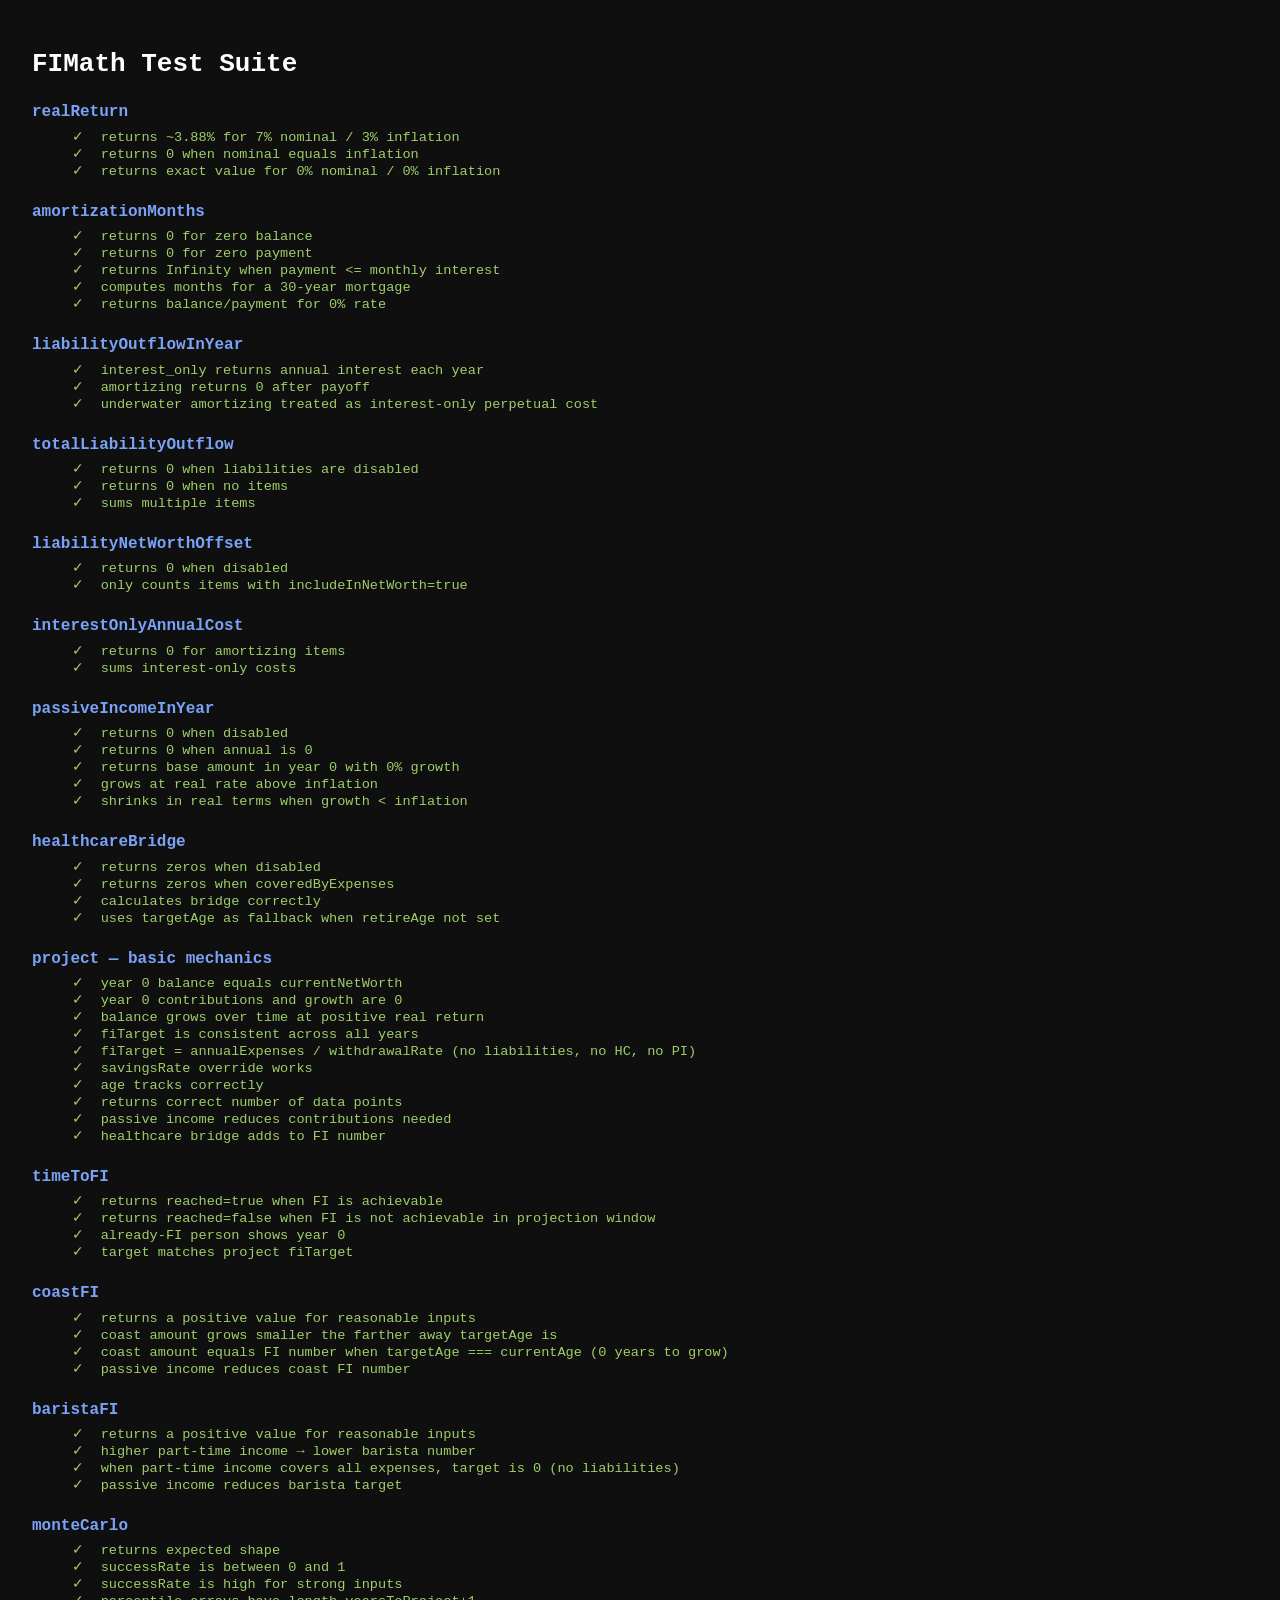
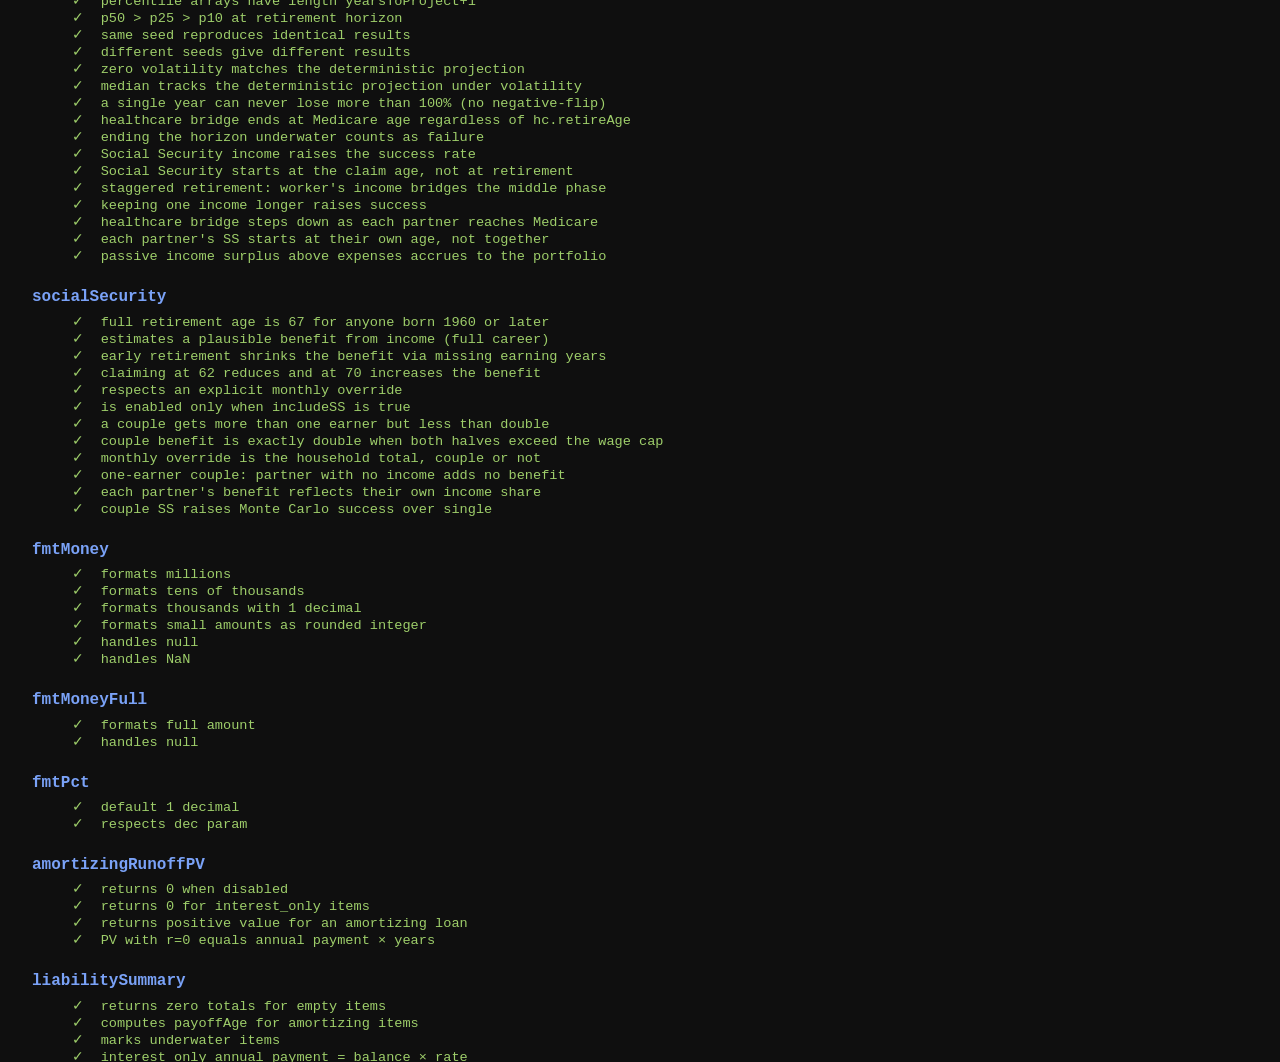
<file: tests/fi-math.test.html>
<!DOCTYPE html>
<html lang="en">
<head>
  <meta charset="UTF-8">
  <title>FIMath Test Suite</title>
  <style>
    body { font-family: monospace; padding: 1.5rem; background: #0f0f0f; color: #ccc; }
    h1 { color: #fff; margin-bottom: 1.5rem; }
    .suite { margin-bottom: 1.5rem; }
    .suite-name { color: #7aa2f7; font-size: 1rem; font-weight: bold; margin-bottom: 0.4rem; }
    .pass { color: #9ece6a; }
    .fail { color: #f7768e; }
    .error { color: #e0af68; }
    .summary { margin-top: 1.5rem; font-size: 1.1rem; font-weight: bold; }
    .summary.all-pass { color: #9ece6a; }
    .summary.has-fail { color: #f7768e; }
    pre { margin: 0 0 0 1.5rem; font-size: 0.85rem; }
  </style>
</head>
<body>
  <h1>FIMath Test Suite</h1>
  <div id="output"></div>

  <script src="../lib/fi-math.js"></script>
  <script>
    // ---------------------------------------------------------------------------
    // Micro test framework
    // ---------------------------------------------------------------------------
    const suites = [];
    let currentSuite = null;

    function describe(name, fn) {
      currentSuite = { name, tests: [] };
      suites.push(currentSuite);
      fn();
      currentSuite = null;
    }

    function it(name, fn) {
      currentSuite.tests.push({ name, fn });
    }

    function expect(actual) {
      return {
        toBe(expected) {
          if (actual !== expected) throw new Error(`expected ${JSON.stringify(expected)}, got ${JSON.stringify(actual)}`);
        },
        toBeCloseTo(expected, digits = 4) {
          const tol = 0.5 * Math.pow(10, -digits);
          if (Math.abs(actual - expected) > tol) {
            throw new Error(`expected ~${expected} (±${tol}), got ${actual}`);
          }
        },
        toBeGreaterThan(n) {
          if (!(actual > n)) throw new Error(`expected ${actual} > ${n}`);
        },
        toBeLessThan(n) {
          if (!(actual < n)) throw new Error(`expected ${actual} < ${n}`);
        },
        toBeBetween(lo, hi) {
          if (actual < lo || actual > hi) throw new Error(`expected ${actual} to be between ${lo} and ${hi}`);
        },
        toBeNull() {
          if (actual !== null) throw new Error(`expected null, got ${JSON.stringify(actual)}`);
        },
        toBeTruthy() {
          if (!actual) throw new Error(`expected truthy, got ${JSON.stringify(actual)}`);
        },
        toBeFalsy() {
          if (actual) throw new Error(`expected falsy, got ${JSON.stringify(actual)}`);
        },
        toEqual(expected) {
          const a = JSON.stringify(actual), b = JSON.stringify(expected);
          if (a !== b) throw new Error(`expected ${b}, got ${a}`);
        },
      };
    }

    // ---------------------------------------------------------------------------
    // Helpers
    // ---------------------------------------------------------------------------
    const M = window.FIMath;

    function baseInputs(overrides = {}) {
      return {
        currentAge: 30,
        currentNetWorth: 100_000,
        annualIncome: 100_000,
        annualExpenses: 60_000,
        annualReturn: 7,
        inflation: 3,
        withdrawalRate: 4,
        yearsToProject: 40,
        ...overrides,
      };
    }

    // ---------------------------------------------------------------------------
    // Tests
    // ---------------------------------------------------------------------------

    describe("realReturn", () => {
      it("returns ~3.88% for 7% nominal / 3% inflation", () => {
        // (1.07 / 1.03) - 1 ≈ 0.038835
        expect(M.realReturn(7, 3)).toBeCloseTo(0.038835, 4);
      });
      it("returns 0 when nominal equals inflation", () => {
        expect(M.realReturn(5, 5)).toBeCloseTo(0, 6);
      });
      it("returns exact value for 0% nominal / 0% inflation", () => {
        expect(M.realReturn(0, 0)).toBe(0);
      });
    });

    describe("amortizationMonths", () => {
      it("returns 0 for zero balance", () => {
        expect(M.amortizationMonths(0, 5, 1000)).toBe(0);
      });
      it("returns 0 for zero payment", () => {
        expect(M.amortizationMonths(10_000, 5, 0)).toBe(0);
      });
      it("returns Infinity when payment <= monthly interest", () => {
        // $100k at 12% → $1000/mo interest; paying $1000 never pays off
        expect(M.amortizationMonths(100_000, 12, 1000)).toBe(Infinity);
      });
      it("computes months for a 30-year mortgage", () => {
        // $300k at 6% → payment = $1798.65/mo → 360 months
        const months = M.amortizationMonths(300_000, 6, 1798.65);
        expect(months).toBeCloseTo(360, 0);
      });
      it("returns balance/payment for 0% rate", () => {
        expect(M.amortizationMonths(12_000, 0, 1000)).toBeCloseTo(12, 4);
      });
    });

    describe("liabilityOutflowInYear", () => {
      it("interest_only returns annual interest each year", () => {
        const item = { kind: "interest_only", balance: 100_000, rate: 6 };
        expect(M.liabilityOutflowInYear(item, 0)).toBeCloseTo(6_000, 1);
        expect(M.liabilityOutflowInYear(item, 20)).toBeCloseTo(6_000, 1);
      });
      it("amortizing returns 0 after payoff", () => {
        // ~12-month loan: $12k at 0%, $1000/mo
        const item = { kind: "amortizing", balance: 12_000, rate: 0, monthlyPayment: 1000 };
        expect(M.liabilityOutflowInYear(item, 0)).toBeCloseTo(12_000, 0);
        expect(M.liabilityOutflowInYear(item, 2)).toBe(0);
      });
      it("underwater amortizing treated as interest-only perpetual cost", () => {
        // $100k at 12%, paying $500/mo (less than $1000/mo interest)
        const item = { kind: "amortizing", balance: 100_000, rate: 12, monthlyPayment: 500 };
        const outflow = M.liabilityOutflowInYear(item, 5);
        // monthly interest = 100k * 0.01 = 1k → annual = 12k
        expect(outflow).toBeCloseTo(12_000, 0);
      });
    });

    describe("totalLiabilityOutflow", () => {
      it("returns 0 when liabilities are disabled", () => {
        const liab = { enabled: false, items: [{ kind: "interest_only", balance: 100_000, rate: 5 }] };
        expect(M.totalLiabilityOutflow(liab, 0)).toBe(0);
      });
      it("returns 0 when no items", () => {
        expect(M.totalLiabilityOutflow({ enabled: true, items: [] }, 0)).toBe(0);
      });
      it("sums multiple items", () => {
        const liab = {
          enabled: true,
          items: [
            { kind: "interest_only", balance: 100_000, rate: 6 },  // $6k/yr
            { kind: "amortizing", balance: 12_000, rate: 0, monthlyPayment: 1_000 }, // $12k/yr
          ],
        };
        expect(M.totalLiabilityOutflow(liab, 0)).toBeCloseTo(18_000, 0);
      });
    });

    describe("liabilityNetWorthOffset", () => {
      it("returns 0 when disabled", () => {
        const liab = { enabled: false, items: [{ balance: 50_000, includeInNetWorth: true }] };
        expect(M.liabilityNetWorthOffset(liab)).toBe(0);
      });
      it("only counts items with includeInNetWorth=true", () => {
        const liab = {
          enabled: true,
          items: [
            { balance: 50_000, includeInNetWorth: true },
            { balance: 30_000, includeInNetWorth: false },
          ],
        };
        expect(M.liabilityNetWorthOffset(liab)).toBe(50_000);
      });
    });

    describe("interestOnlyAnnualCost", () => {
      it("returns 0 for amortizing items", () => {
        const liab = { enabled: true, items: [{ kind: "amortizing", balance: 100_000, rate: 5, monthlyPayment: 1000 }] };
        expect(M.interestOnlyAnnualCost(liab)).toBe(0);
      });
      it("sums interest-only costs", () => {
        const liab = {
          enabled: true,
          items: [
            { kind: "interest_only", balance: 100_000, rate: 6 },   // $6k
            { kind: "interest_only", balance: 200_000, rate: 3 },   // $6k
          ],
        };
        expect(M.interestOnlyAnnualCost(liab)).toBeCloseTo(12_000, 0);
      });
    });

    describe("passiveIncomeInYear", () => {
      it("returns 0 when disabled", () => {
        expect(M.passiveIncomeInYear({ enabled: false, annual: 10_000, growthRate: 0 }, 5, 3)).toBe(0);
      });
      it("returns 0 when annual is 0", () => {
        expect(M.passiveIncomeInYear({ enabled: true, annual: 0, growthRate: 5 }, 5, 3)).toBe(0);
      });
      it("returns base amount in year 0 with 0% growth", () => {
        expect(M.passiveIncomeInYear({ enabled: true, annual: 12_000, growthRate: 0 }, 0, 3)).toBeCloseTo(12_000, 1);
      });
      it("grows at real rate above inflation", () => {
        // nominalGrowth=5%, inflation=3% → realGrowth ≈ 1.94%; after 10 years ≈ 12000 * 1.0194^10
        const pi = { enabled: true, annual: 12_000, growthRate: 5 };
        const val = M.passiveIncomeInYear(pi, 10, 3);
        const expected = 12_000 * Math.pow((1.05 / 1.03), 10);
        expect(val).toBeCloseTo(expected, 1);
      });
      it("shrinks in real terms when growth < inflation", () => {
        const pi = { enabled: true, annual: 12_000, growthRate: 1 };
        expect(M.passiveIncomeInYear(pi, 5, 3)).toBeLessThan(12_000);
      });
    });

    describe("healthcareBridge", () => {
      it("returns zeros when disabled", () => {
        const r = M.healthcareBridge({ healthcare: { enabled: false, annualCost: 20_000, retireAge: 50 } });
        expect(r.total).toBe(0);
      });
      it("returns zeros when coveredByExpenses", () => {
        const r = M.healthcareBridge({ healthcare: { coveredByExpenses: true, annualCost: 20_000, retireAge: 50 } });
        expect(r.total).toBe(0);
      });
      it("calculates bridge correctly", () => {
        const r = M.healthcareBridge({
          healthcare: { enabled: true, annualCost: 24_000, retireAge: 55, medicareAge: 65 },
        });
        expect(r.years).toBe(10);
        expect(r.annual).toBe(24_000);
        expect(r.total).toBe(240_000);
      });
      it("uses targetAge as fallback when retireAge not set", () => {
        const r = M.healthcareBridge({
          targetAge: 52,
          healthcare: { enabled: true, annualCost: 10_000, medicareAge: 65 },
        });
        expect(r.years).toBe(13);
        expect(r.total).toBe(130_000);
      });
    });

    describe("project — basic mechanics", () => {
      it("year 0 balance equals currentNetWorth", () => {
        const series = M.project(baseInputs());
        expect(series[0].balance).toBe(100_000);
      });
      it("year 0 contributions and growth are 0", () => {
        const series = M.project(baseInputs());
        expect(series[0].contributions).toBe(0);
        expect(series[0].growth).toBe(0);
      });
      it("balance grows over time at positive real return", () => {
        const series = M.project(baseInputs());
        expect(series[10].balance).toBeGreaterThan(series[0].balance);
      });
      it("fiTarget is consistent across all years", () => {
        const series = M.project(baseInputs());
        const target = series[0].fiTarget;
        for (const pt of series) expect(pt.fiTarget).toBe(target);
      });
      it("fiTarget = annualExpenses / withdrawalRate (no liabilities, no HC, no PI)", () => {
        const inputs = baseInputs({ annualExpenses: 60_000, withdrawalRate: 4 });
        const series = M.project(inputs);
        // 60000 / 0.04 = 1,500,000
        expect(series[0].fiTarget).toBeCloseTo(1_500_000, 0);
      });
      it("savingsRate override works", () => {
        const inputs = baseInputs({ annualIncome: 100_000, savingsRate: 30 });
        const series = M.project(inputs);
        // year 1 contributions should be 30k
        expect(series[1].contributions).toBeCloseTo(30_000, 1);
      });
      it("age tracks correctly", () => {
        const series = M.project(baseInputs({ currentAge: 30 }));
        expect(series[0].age).toBe(30);
        expect(series[10].age).toBe(40);
      });
      it("returns correct number of data points", () => {
        const series = M.project(baseInputs({ yearsToProject: 20 }));
        expect(series.length).toBe(21); // 0 through 20 inclusive
      });
      it("passive income reduces contributions needed", () => {
        const withPI = M.project(baseInputs({
          passiveIncome: { enabled: true, annual: 10_000, growthRate: 0 },
        }));
        const without = M.project(baseInputs());
        // FI target should be lower with PI
        expect(withPI[0].fiTarget).toBeLessThan(without[0].fiTarget);
      });
      it("healthcare bridge adds to FI number", () => {
        const withHC = M.project(baseInputs({
          healthcare: { enabled: true, annualCost: 20_000, retireAge: 50, medicareAge: 65 },
        }));
        const without = M.project(baseInputs());
        expect(withHC[0].fiTarget).toBeGreaterThan(without[0].fiTarget);
        // Bridge = 20000 * 15 = 300000
        expect(withHC[0].fiTarget - without[0].fiTarget).toBeCloseTo(300_000, 0);
      });
    });

    describe("timeToFI", () => {
      it("returns reached=true when FI is achievable", () => {
        const result = M.timeToFI(baseInputs({ currentNetWorth: 1_400_000 }));
        expect(result.reached).toBeTruthy();
      });
      it("returns reached=false when FI is not achievable in projection window", () => {
        // Very high expenses, very low savings, short window
        const result = M.timeToFI(baseInputs({
          currentNetWorth: 0,
          annualIncome: 60_001,
          annualExpenses: 60_000,
          yearsToProject: 5,
        }));
        expect(result.reached).toBeFalsy();
      });
      it("already-FI person shows year 0", () => {
        const result = M.timeToFI(baseInputs({ currentNetWorth: 2_000_000 }));
        expect(result.years).toBe(0);
        expect(result.age).toBe(30);
      });
      it("target matches project fiTarget", () => {
        const inputs = baseInputs();
        const series = M.project(inputs);
        const result = M.timeToFI(inputs);
        expect(result.target).toBe(series[0].fiTarget);
      });
    });

    describe("coastFI", () => {
      it("returns a positive value for reasonable inputs", () => {
        const val = M.coastFI(baseInputs(), 65);
        expect(val).toBeGreaterThan(0);
      });
      it("coast amount grows smaller the farther away targetAge is", () => {
        const close = M.coastFI(baseInputs(), 40);
        const far   = M.coastFI(baseInputs(), 65);
        expect(far).toBeLessThan(close);
      });
      it("coast amount equals FI number when targetAge === currentAge (0 years to grow)", () => {
        const inputs = baseInputs({ currentAge: 30 });
        const fi = inputs.annualExpenses * (100 / inputs.withdrawalRate);
        const coast = M.coastFI(inputs, 30);
        expect(coast).toBeCloseTo(fi, 0);
      });
      it("passive income reduces coast FI number", () => {
        const withPI = M.coastFI(baseInputs({
          passiveIncome: { enabled: true, annual: 10_000, growthRate: 0 },
        }), 65);
        const without = M.coastFI(baseInputs(), 65);
        expect(withPI).toBeLessThan(without);
      });
    });

    describe("baristaFI", () => {
      it("returns a positive value for reasonable inputs", () => {
        const val = M.baristaFI(baseInputs(), 20_000);
        expect(val).toBeGreaterThan(0);
      });
      it("higher part-time income → lower barista number", () => {
        const lo = M.baristaFI(baseInputs(), 10_000);
        const hi = M.baristaFI(baseInputs(), 40_000);
        expect(hi).toBeLessThan(lo);
      });
      it("when part-time income covers all expenses, target is 0 (no liabilities)", () => {
        const val = M.baristaFI(baseInputs({ annualExpenses: 60_000 }), 60_000);
        expect(val).toBeCloseTo(0, 0);
      });
      it("passive income reduces barista target", () => {
        const withPI = M.baristaFI(baseInputs({
          passiveIncome: { enabled: true, annual: 10_000, growthRate: 0 },
        }), 20_000);
        const without = M.baristaFI(baseInputs(), 20_000);
        expect(withPI).toBeLessThan(without);
      });
    });

    describe("monteCarlo", () => {
      it("returns expected shape", () => {
        const result = M.monteCarlo(baseInputs(), { trials: 100 });
        expect(typeof result.successRate).toBe("number");
        expect(typeof result.trials).toBe("number");
        expect(result.trials).toBe(100);
        expect(Array.isArray(result.paths)).toBeTruthy();
        expect(Array.isArray(result.percentiles.p50)).toBeTruthy();
      });
      it("successRate is between 0 and 1", () => {
        const result = M.monteCarlo(baseInputs(), { trials: 100 });
        expect(result.successRate).toBeBetween(0, 1);
      });
      it("successRate is high for strong inputs", () => {
        const result = M.monteCarlo(
          baseInputs({ currentNetWorth: 2_000_000, annualExpenses: 60_000, withdrawalRate: 4 }),
          { trials: 200 }
        );
        expect(result.successRate).toBeGreaterThan(0.8);
      });
      it("percentile arrays have length yearsToProject+1", () => {
        const result = M.monteCarlo(baseInputs({ yearsToProject: 30 }), { trials: 50 });
        expect(result.percentiles.p50.length).toBe(31);
      });
      it("p50 > p25 > p10 at retirement horizon", () => {
        const result = M.monteCarlo(baseInputs(), { trials: 200 });
        const last = result.percentiles.p50.length - 1;
        expect(result.percentiles.p50[last]).toBeGreaterThan(result.percentiles.p25[last]);
        expect(result.percentiles.p25[last]).toBeGreaterThan(result.percentiles.p10[last]);
      });
      it("same seed reproduces identical results", () => {
        const a = M.monteCarlo(baseInputs(), { trials: 100, seed: 42 });
        const b = M.monteCarlo(baseInputs(), { trials: 100, seed: 42 });
        expect(a.successRate).toBe(b.successRate);
        expect(a.percentiles.p50[20]).toBe(b.percentiles.p50[20]);
      });
      it("different seeds give different results", () => {
        const a = M.monteCarlo(baseInputs(), { trials: 100, seed: 1 });
        const b = M.monteCarlo(baseInputs(), { trials: 100, seed: 2 });
        expect(a.percentiles.p50[20] !== b.percentiles.p50[20]).toBeTruthy();
      });
      it("zero volatility matches the deterministic projection", () => {
        const inputs = baseInputs({ yearsToProject: 20, retirementYear: 20, healthcare: { enabled: false } });
        const mc = M.monteCarlo(inputs, { trials: 5, stdDev: 0, seed: 1 });
        const det = M.project(inputs);
        expect(mc.percentiles.p50[20]).toBeCloseTo(det[20].balance, 0);
      });
      it("median tracks the deterministic projection under volatility", () => {
        const inputs = baseInputs({ yearsToProject: 20, retirementYear: 20, healthcare: { enabled: false } });
        const mc = M.monteCarlo(inputs, { trials: 4000, stdDev: 15, seed: 7 });
        const det = M.project(inputs);
        expect(mc.percentiles.p50[20] / det[20].balance).toBeBetween(0.9, 1.1);
      });
      it("a single year can never lose more than 100% (no negative-flip)", () => {
        const mc = M.monteCarlo(
          baseInputs({ currentNetWorth: 100_000, savingsRate: 0, yearsToProject: 30, retirementYear: 40 }),
          { trials: 500, stdDev: 30, seed: 3 }
        );
        // No savings, no withdrawals: balances must stay strictly positive
        const minVal = Math.min(...mc.paths.flat());
        expect(minVal).toBeGreaterThan(0);
      });
      it("healthcare bridge ends at Medicare age regardless of hc.retireAge", () => {
        const inputs = baseInputs({
          currentAge: 30, currentNetWorth: 1_000_000, annualExpenses: 40_000,
          yearsToProject: 50, retirementYear: 30,
          healthcare: { enabled: true, retireAge: 50, medicareAge: 65, annualCost: 20_000 },
        });
        const mc = M.monteCarlo(inputs, { trials: 1, stdDev: 0, seed: 1 });
        const p = mc.percentiles.p50;
        const rr = 1 + M.realReturn(7, 3);
        const withdrawalIn = (y) => p[y - 1] * rr - p[y];
        // Retired at 60: bridge charged through age 65 (year 35), not through 75
        expect(withdrawalIn(33)).toBeCloseTo(60_000, 0); // age 63: expenses + HC
        expect(withdrawalIn(36)).toBeCloseTo(40_000, 0); // age 66: Medicare, expenses only
      });
      it("ending the horizon underwater counts as failure", () => {
        const mc = M.monteCarlo(
          baseInputs({ currentNetWorth: 10_000, annualIncome: 40_000, annualExpenses: 90_000,
            yearsToProject: 20, retirementYear: 20 }),
          { trials: 100, seed: 5 }
        );
        expect(mc.successRate).toBeLessThan(0.05);
      });
      it("Social Security income raises the success rate", () => {
        const strained = baseInputs({
          currentAge: 40, currentNetWorth: 400_000, annualIncome: 100_000,
          annualExpenses: 80_000, yearsToProject: 45, retirementYear: 15,
        });
        const withoutSS = M.monteCarlo(strained, { trials: 300, seed: 8 });
        const withSS = M.monteCarlo({ ...strained, includeSS: true }, { trials: 300, seed: 8 });
        expect(withSS.successRate).toBeGreaterThan(withoutSS.successRate);
      });
      it("Social Security starts at the claim age, not at retirement", () => {
        const inputs = baseInputs({
          currentAge: 40, currentNetWorth: 2_000_000, annualExpenses: 80_000,
          yearsToProject: 40, retirementYear: 10, includeSS: true,
          healthcare: { enabled: false },
          socialSecurity: { claimAge: 67, monthly: 3_000 },
        });
        const mc = M.monteCarlo(inputs, { trials: 1, stdDev: 0, seed: 1 });
        const p = mc.percentiles.p50;
        const rr = 1 + M.realReturn(7, 3);
        const withdrawalIn = (y) => p[y - 1] * rr - p[y];
        expect(withdrawalIn(20)).toBeCloseTo(80_000, 0); // age 60: retired, no SS yet
        expect(withdrawalIn(30)).toBeCloseTo(44_000, 0); // age 70: SS covers 36K/yr
      });
      it("staggered retirement: worker's income bridges the middle phase", () => {
        const inputs = baseInputs({
          currentAge: 40, currentNetWorth: 1_000_000, annualIncome: 120_000,
          annualExpenses: 80_000, yearsToProject: 40,
          retirementYear: 10, partnerRetirementYear: 20,
          couple: true, partner: { age: 45, income: 60_000 },
          healthcare: { enabled: false },
        });
        const mc = M.monteCarlo(inputs, { trials: 1, stdDev: 0, seed: 1 });
        const p = mc.percentiles.p50;
        const rr = 1 + M.realReturn(7, 3);
        const flow = (y) => p[y] - p[y - 1] * rr; // + contribution / − withdrawal
        expect(flow(5)).toBeCloseTo(40_000, 0);   // both work: 120K − 80K saved
        expect(flow(15)).toBeCloseTo(-20_000, 0); // partner works: 60K − 80K gap
        expect(flow(25)).toBeCloseTo(-80_000, 0); // both retired: full withdrawal
      });
      it("keeping one income longer raises success", () => {
        const strained = baseInputs({
          currentAge: 40, currentNetWorth: 300_000, annualIncome: 120_000,
          annualExpenses: 70_000, yearsToProject: 45, retirementYear: 10,
          couple: true, partner: { age: 40, income: 60_000 },
        });
        const together = M.monteCarlo({ ...strained, partnerRetirementYear: 10 }, { trials: 300, seed: 8 });
        const staggered = M.monteCarlo({ ...strained, partnerRetirementYear: 20 }, { trials: 300, seed: 8 });
        expect(staggered.successRate).toBeGreaterThan(together.successRate);
      });
      it("healthcare bridge steps down as each partner reaches Medicare", () => {
        const inputs = baseInputs({
          currentAge: 40, currentNetWorth: 3_000_000, annualExpenses: 80_000,
          yearsToProject: 40, retirementYear: 10, partnerRetirementYear: 10,
          couple: true, partner: { age: 50, income: 50_000 },
          healthcare: { enabled: true, annualCost: 10_000, medicareAge: 65 },
        });
        const mc = M.monteCarlo(inputs, { trials: 1, stdDev: 0, seed: 1 });
        const p = mc.percentiles.p50;
        const rr = 1 + M.realReturn(7, 3);
        const wd = (y) => p[y - 1] * rr - p[y];
        expect(wd(12)).toBeCloseTo(90_000, 0); // ages 52/62: both pre-Medicare
        expect(wd(20)).toBeCloseTo(85_000, 0); // ages 60/70: one on Medicare
        expect(wd(30)).toBeCloseTo(80_000, 0); // ages 70/80: both on Medicare
      });
      it("each partner's SS starts at their own age, not together", () => {
        const inputs = baseInputs({
          currentAge: 40, currentNetWorth: 3_000_000, annualExpenses: 80_000,
          yearsToProject: 40, retirementYear: 10, partnerRetirementYear: 10,
          includeSS: true, couple: true, partner: { age: 50, income: 50_000 },
          healthcare: { enabled: false },
          socialSecurity: { claimAge: 67, monthly: 4_000 }, // 2K/mo each
        });
        const mc = M.monteCarlo(inputs, { trials: 1, stdDev: 0, seed: 1 });
        const p = mc.percentiles.p50;
        const rr = 1 + M.realReturn(7, 3);
        const wd = (y) => p[y - 1] * rr - p[y];
        expect(wd(15)).toBeCloseTo(80_000, 0); // ages 55/65: nobody claiming yet
        expect(wd(20)).toBeCloseTo(56_000, 0); // ages 60/70: partner's 24K flows
        expect(wd(30)).toBeCloseTo(32_000, 0); // ages 70/80: both claiming, 48K
      });
      it("passive income surplus above expenses accrues to the portfolio", () => {
        const inputs = baseInputs({
          currentNetWorth: 0, annualIncome: 0, annualExpenses: 40_000, savingsRate: 0,
          yearsToProject: 10, retirementYear: 0,
          passiveIncome: { enabled: true, annual: 100_000, growthRate: 3 },
        });
        // 100K passive vs 40K expenses: ~60K/yr real surplus should compound, not vanish
        const mc = M.monteCarlo(inputs, { trials: 20, stdDev: 0, seed: 2 });
        expect(mc.percentiles.p50[10]).toBeGreaterThan(500_000);
      });
    });

    describe("socialSecurity", () => {
      it("full retirement age is 67 for anyone born 1960 or later", () => {
        const ss = M.socialSecurity(baseInputs({ currentAge: 30 }), { currentYear: 2026 });
        expect(ss.fra).toBe(67);
        expect(ss.claimAge).toBe(67);
      });
      it("estimates a plausible benefit from income (full career)", () => {
        const ss = M.socialSecurity(baseInputs({ annualIncome: 100_000, targetAge: 67 }), { currentYear: 2026 });
        // 35 years at $100K → AIME ≈ $8,333 → PIA ≈ $3,218/mo
        expect(ss.monthly).toBeBetween(2_500, 3_600);
      });
      it("early retirement shrinks the benefit via missing earning years", () => {
        const early = M.socialSecurity(baseInputs({ targetAge: 45 }), { currentYear: 2026 });
        const full = M.socialSecurity(baseInputs({ targetAge: 67 }), { currentYear: 2026 });
        expect(early.monthly).toBeLessThan(full.monthly);
      });
      it("claiming at 62 reduces and at 70 increases the benefit", () => {
        const at67 = M.socialSecurity(baseInputs(), { currentYear: 2026 });
        const at62 = M.socialSecurity(baseInputs({ socialSecurity: { claimAge: 62 } }), { currentYear: 2026 });
        const at70 = M.socialSecurity(baseInputs({ socialSecurity: { claimAge: 70 } }), { currentYear: 2026 });
        expect(at62.monthly / at67.monthly).toBeCloseTo(0.70, 2);
        expect(at70.monthly / at67.monthly).toBeCloseTo(1.24, 2);
      });
      it("respects an explicit monthly override", () => {
        const ss = M.socialSecurity(baseInputs({ socialSecurity: { monthly: 2_500 } }), { currentYear: 2026 });
        expect(ss.monthly).toBe(2_500);
      });
      it("is enabled only when includeSS is true", () => {
        expect(M.socialSecurity(baseInputs()).enabled).toBeFalsy();
        expect(M.socialSecurity(baseInputs({ includeSS: true })).enabled).toBeTruthy();
      });
      it("a couple gets more than one earner but less than double", () => {
        const single = M.socialSecurity(baseInputs({ targetAge: 67 }), { currentYear: 2026 });
        const couple = M.socialSecurity(baseInputs({ targetAge: 67, couple: true }), { currentYear: 2026 });
        // Progressive bend points: 2 × benefit(income/2) > benefit(income),
        // but each half-income check is smaller than a full-income check
        expect(couple.monthly).toBeGreaterThan(single.monthly);
        expect(couple.monthly).toBeLessThan(2 * single.monthly);
      });
      it("couple benefit is exactly double when both halves exceed the wage cap", () => {
        const single = M.socialSecurity(baseInputs({ annualIncome: 400_000, targetAge: 67 }), { currentYear: 2026 });
        const couple = M.socialSecurity(baseInputs({ annualIncome: 400_000, targetAge: 67, couple: true }), { currentYear: 2026 });
        expect(couple.monthly).toBeCloseTo(2 * single.monthly, 4);
      });
      it("monthly override is the household total, couple or not", () => {
        const ss = M.socialSecurity(baseInputs({ couple: true, socialSecurity: { monthly: 5_000 } }), { currentYear: 2026 });
        expect(ss.monthly).toBe(5_000);
      });
      it("one-earner couple: partner with no income adds no benefit", () => {
        const single = M.socialSecurity(baseInputs({ targetAge: 67 }), { currentYear: 2026 });
        const couple = M.socialSecurity(
          baseInputs({ targetAge: 67, couple: true, partner: { income: 0 } }),
          { currentYear: 2026 }
        );
        expect(couple.monthly).toBeCloseTo(single.monthly, 4);
        expect(couple.people[1].monthly).toBe(0);
      });
      it("each partner's benefit reflects their own income share", () => {
        const ss = M.socialSecurity(
          baseInputs({ annualIncome: 150_000, targetAge: 67, couple: true, partner: { income: 50_000 } }),
          { currentYear: 2026 }
        );
        // A earns 100K, B earns 50K → A's check must be bigger
        expect(ss.people[0].monthly).toBeGreaterThan(ss.people[1].monthly);
      });
      it("couple SS raises Monte Carlo success over single", () => {
        const strained = baseInputs({
          currentAge: 40, currentNetWorth: 400_000, annualIncome: 100_000,
          annualExpenses: 80_000, yearsToProject: 45, retirementYear: 15, includeSS: true,
        });
        const single = M.monteCarlo(strained, { trials: 300, seed: 8 });
        const couple = M.monteCarlo({ ...strained, couple: true }, { trials: 300, seed: 8 });
        expect(couple.successRate).toBeGreaterThan(single.successRate);
      });
    });

    describe("fmtMoney", () => {
      it("formats millions", () => {
        expect(M.fmtMoney(1_500_000)).toBe("$1.50M");
      });
      it("formats tens of thousands", () => {
        expect(M.fmtMoney(25_000)).toBe("$25K");
      });
      it("formats thousands with 1 decimal", () => {
        expect(M.fmtMoney(5_500)).toBe("$5.5K");
      });
      it("formats small amounts as rounded integer", () => {
        expect(M.fmtMoney(750)).toBe("$750");
      });
      it("handles null", () => {
        expect(M.fmtMoney(null)).toBe("—");
      });
      it("handles NaN", () => {
        expect(M.fmtMoney(NaN)).toBe("—");
      });
    });

    describe("fmtMoneyFull", () => {
      it("formats full amount", () => {
        expect(M.fmtMoneyFull(1_500_000)).toBe("$1,500,000");
      });
      it("handles null", () => {
        expect(M.fmtMoneyFull(null)).toBe("—");
      });
    });

    describe("fmtPct", () => {
      it("default 1 decimal", () => {
        expect(M.fmtPct(4)).toBe("4.0%");
      });
      it("respects dec param", () => {
        expect(M.fmtPct(3.887, 2)).toBe("3.89%");
      });
    });

    describe("amortizingRunoffPV", () => {
      it("returns 0 when disabled", () => {
        const liab = { enabled: false, items: [{ kind: "amortizing", balance: 100_000, rate: 5, monthlyPayment: 1000 }] };
        expect(M.amortizingRunoffPV(liab, 0.04)).toBe(0);
      });
      it("returns 0 for interest_only items", () => {
        const liab = { enabled: true, items: [{ kind: "interest_only", balance: 100_000, rate: 5 }] };
        expect(M.amortizingRunoffPV(liab, 0.04)).toBe(0);
      });
      it("returns positive value for an amortizing loan", () => {
        const liab = {
          enabled: true,
          items: [{ kind: "amortizing", balance: 300_000, rate: 6, monthlyPayment: 1798.65 }],
        };
        expect(M.amortizingRunoffPV(liab, 0.04)).toBeGreaterThan(0);
      });
      it("PV with r=0 equals annual payment × years", () => {
        // $12k at 0%, $1000/mo → 12 months → annualPayment=$12k, years=1
        const liab = {
          enabled: true,
          items: [{ kind: "amortizing", balance: 12_000, rate: 0, monthlyPayment: 1_000 }],
        };
        const pv = M.amortizingRunoffPV(liab, 0);
        expect(pv).toBeCloseTo(12_000, 0);
      });
    });

    describe("liabilitySummary", () => {
      it("returns zero totals for empty items", () => {
        const r = M.liabilitySummary({ items: [] }, 30);
        expect(r.totalBalance).toBe(0);
        expect(r.totalAnnualPayments).toBe(0);
      });
      it("computes payoffAge for amortizing items", () => {
        const liab = {
          items: [{ kind: "amortizing", balance: 12_000, rate: 0, monthlyPayment: 1_000 }],
        };
        const r = M.liabilitySummary(liab, 30);
        expect(r.items[0].payoffAge).toBeCloseTo(31, 0);
      });
      it("marks underwater items", () => {
        const liab = {
          items: [{ kind: "amortizing", balance: 100_000, rate: 12, monthlyPayment: 500 }],
        };
        const r = M.liabilitySummary(liab, 30);
        expect(r.items[0].underwater).toBeTruthy();
      });
      it("interest_only annual payment = balance × rate", () => {
        const liab = {
          items: [{ kind: "interest_only", balance: 200_000, rate: 5 }],
        };
        const r = M.liabilitySummary(liab, 30);
        expect(r.items[0].annualPayment).toBeCloseTo(10_000, 0);
      });
    });

    // ---------------------------------------------------------------------------
    // Run
    // ---------------------------------------------------------------------------
    function run() {
      const out = document.getElementById("output");
      let totalPass = 0, totalFail = 0;

      for (const suite of suites) {
        const div = document.createElement("div");
        div.className = "suite";
        const title = document.createElement("div");
        title.className = "suite-name";
        title.textContent = suite.name;
        div.appendChild(title);

        for (const test of suite.tests) {
          const line = document.createElement("pre");
          try {
            test.fn();
            line.className = "pass";
            line.textContent = `  ✓  ${test.name}`;
            totalPass++;
          } catch (e) {
            line.className = "fail";
            line.textContent = `  ✗  ${test.name}\n     ${e.message}`;
            totalFail++;
          }
          div.appendChild(line);
        }
        out.appendChild(div);
      }

      const summary = document.createElement("div");
      summary.className = `summary ${totalFail === 0 ? "all-pass" : "has-fail"}`;
      summary.textContent = totalFail === 0
        ? `All ${totalPass} tests passed.`
        : `${totalPass} passed, ${totalFail} failed.`;
      out.appendChild(summary);

      // Also log to console for headless runs
      console.log(summary.textContent);
    }

    run();
  </script>
</body>
</html>
</file>
